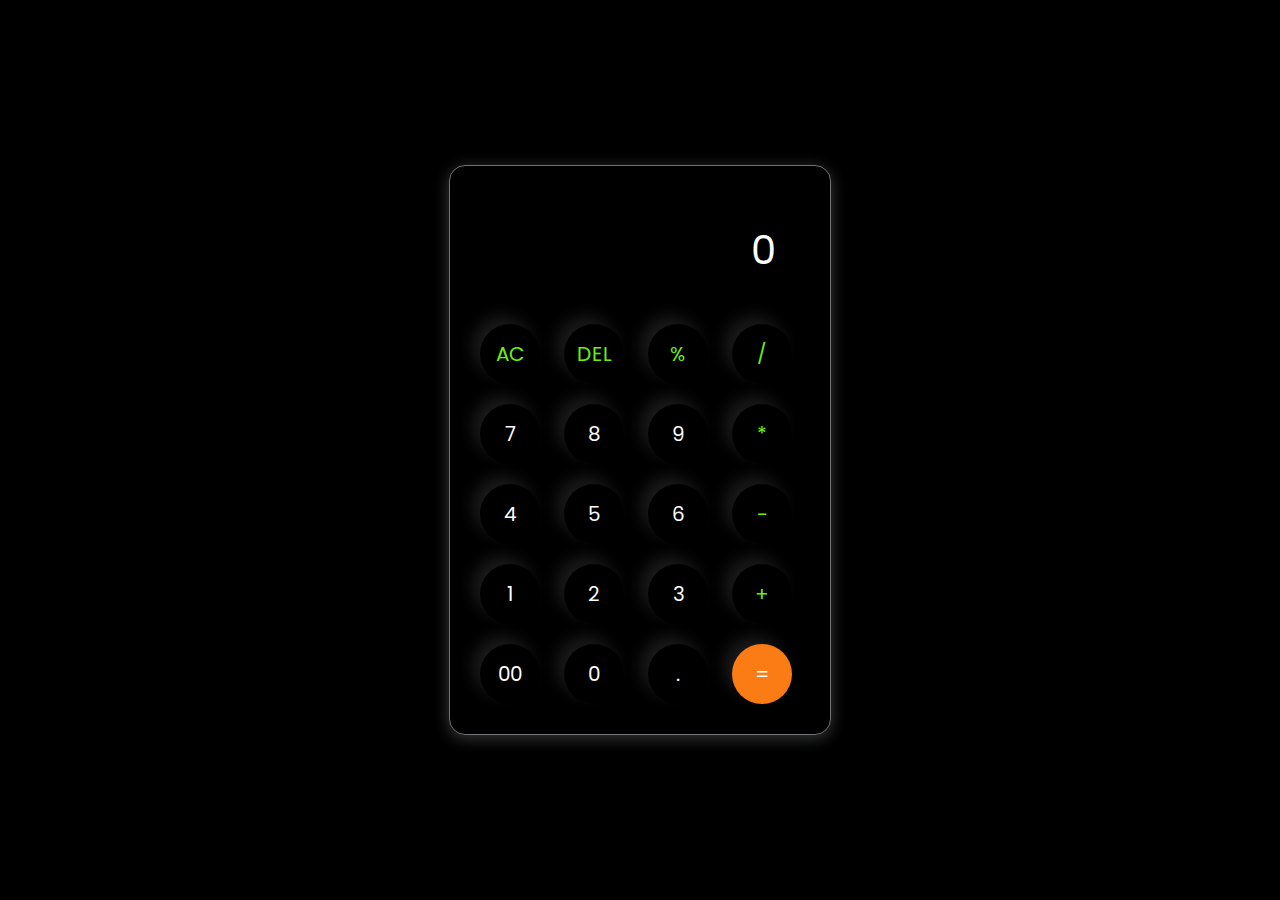
<file: Calculator/index.html>
<!DOCTYPE html>
<html lang="en">
<head>
    <meta charset="UTF-8">
    <meta name="viewport" content="width=device-width, initial-scale=1.0">
    <title>Calculator</title>
    <link rel="stylesheet" href="style.css">
    
</head>
<body>
    <div class="container">
        <div class="calculator">
          <input type="text" id="inputBox" placeholder="0" />
          <div class="row">
          <div>
            <button class="button operator">AC</button>
            <button class="button operator">DEL</button>
            <button class="button operator">%</button>
            <button class="button operator">/</button>
          </div>
          <div class="row">
          <div>
            <button class="button">7</button>
            <button class="button">8</button>
            <button class="button">9</button>
            <button class="button operator">*</button>
          </div>
          <div class="row">
          <div>
            <button class="button">4</button>
            <button class="button">5</button>
            <button class="button">6</button>
            <button class="button operator">-</button>
          </div>
          <div class="row">
          <div>
            <button class="button">1</button>
            <button class="button">2</button>
            <button class="button">3</button>
            <button class="button operator">+</button>
          </div>
  
          <div class="row">
          <div>
            <button class="button">00</button>
            <button class="button">0</button>
            <button class="button">.</button>
            <button class="equalBtn">=</button>
          </div>
          </div>
        </div>
          </div>
          </div>
          </div>
        </div>
    </div>
 <script src="script.js"></script>
</body>
</html>
</file>
<file: Calculator/style.css>
@import url('https://fonts.googleapis.com/css2?family=Poppins:wght@500&display=swap');

*{
    margin: 0;
    padding: 0;
    box-sizing: border-box;
    font-family: 'Poppins', sans-serif;
}

body{
    width: 100%;
    height: 100vh;
    display: flex;
    justify-content: center;
    align-items: center;
    background: #000;
}

.calculator{
    border: 1px solid #717377;
    padding: 20px;
    border-radius: 16px;
    background: transparent;
    box-shadow: 0px 3px 15px rgba(113, 115, 119, 0.5);

}

input{
    width: 320px;
    border: none;
    padding: 24px;
    margin: 10px;
    background: transparent;
    box-shadow: 0px 3px 15px rgbs(84, 84, 84, 0.1);
    font-size: 40px;
    text-align: right;
    cursor: pointer;
    color: #ffffff;
}

input::placeholder{
    color: #ffffff;
}

button{
    border: none;
    width: 60px;
    height: 60px;
    margin: 10px;
    border-radius: 50%;
    background: transparent;
    color: #ffffff;
    font-size: 20px;
    box-shadow: -8px -8px 15px rgba(255, 255, 255, 0.1);
    cursor: pointer;
}

.equalBtn{
    background-color: #fb7c14;
}

.operator{
    color: #6dee0a;
}
</file>
